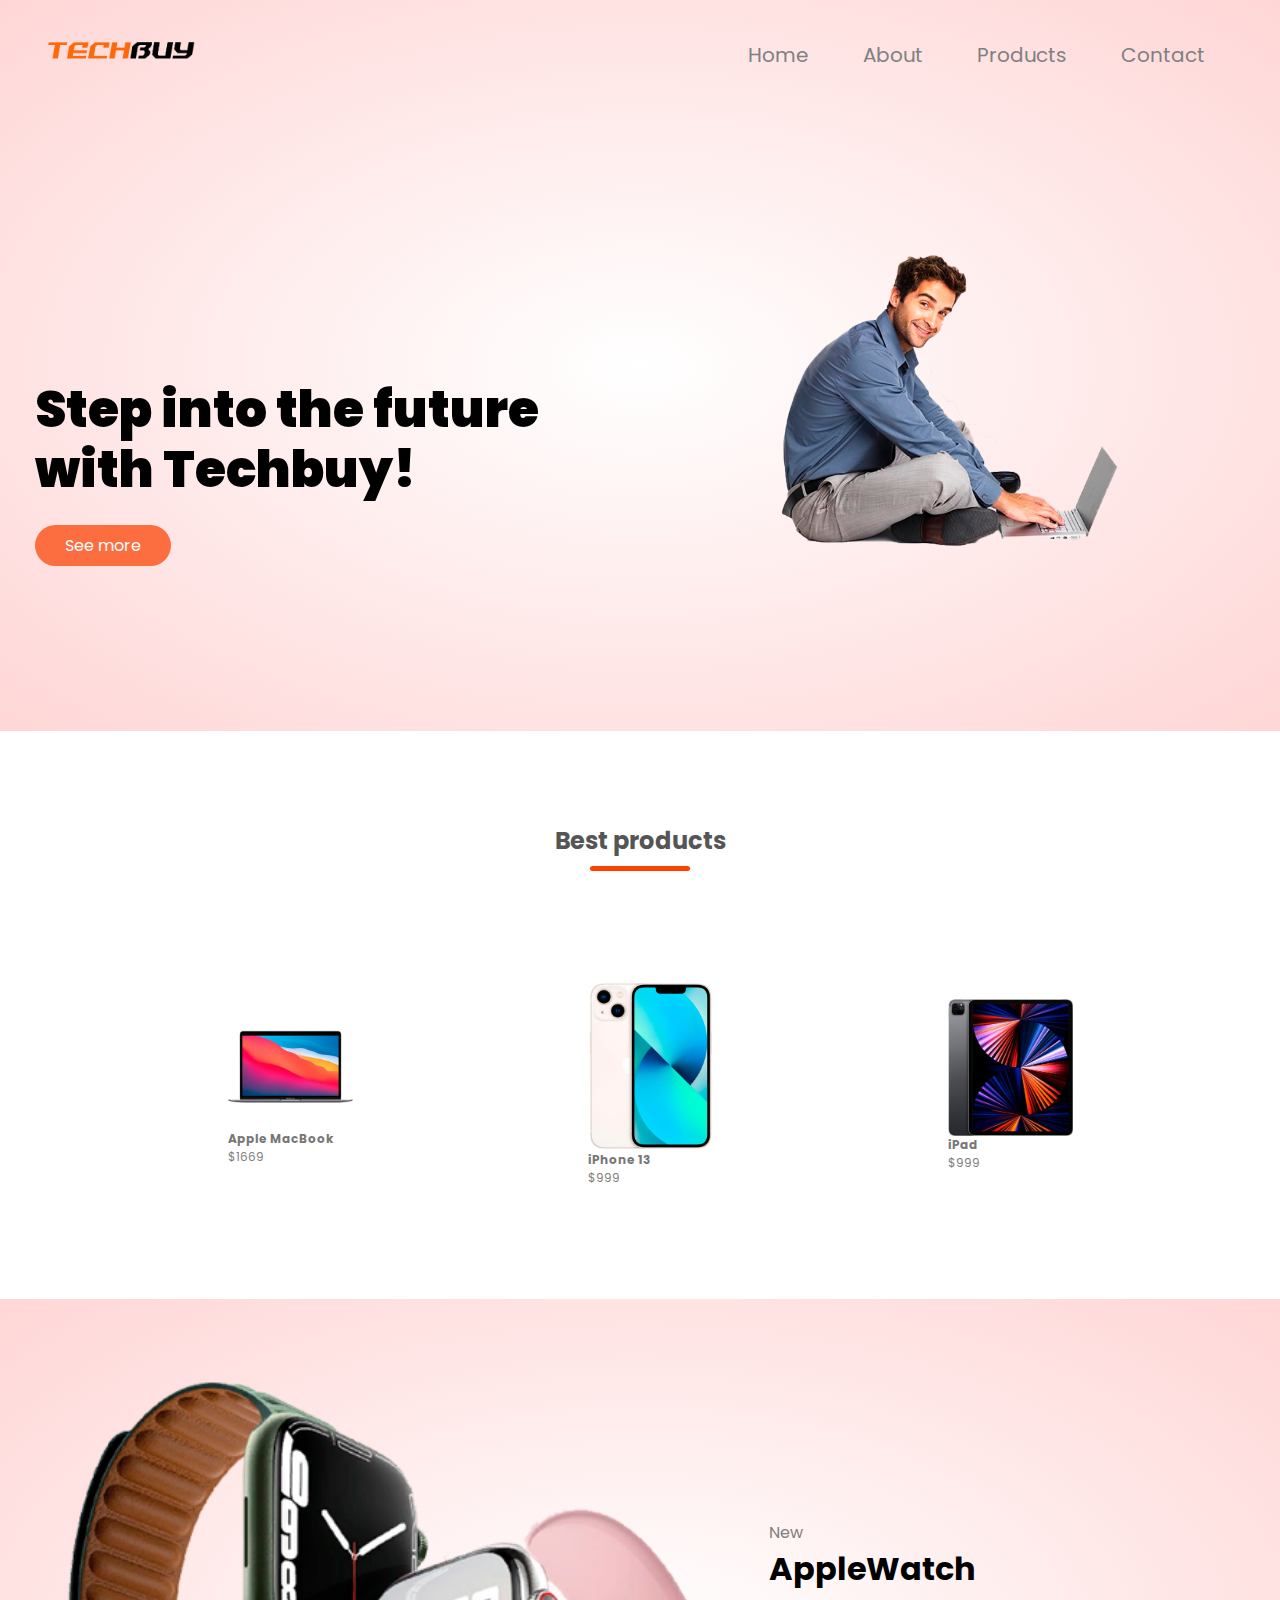
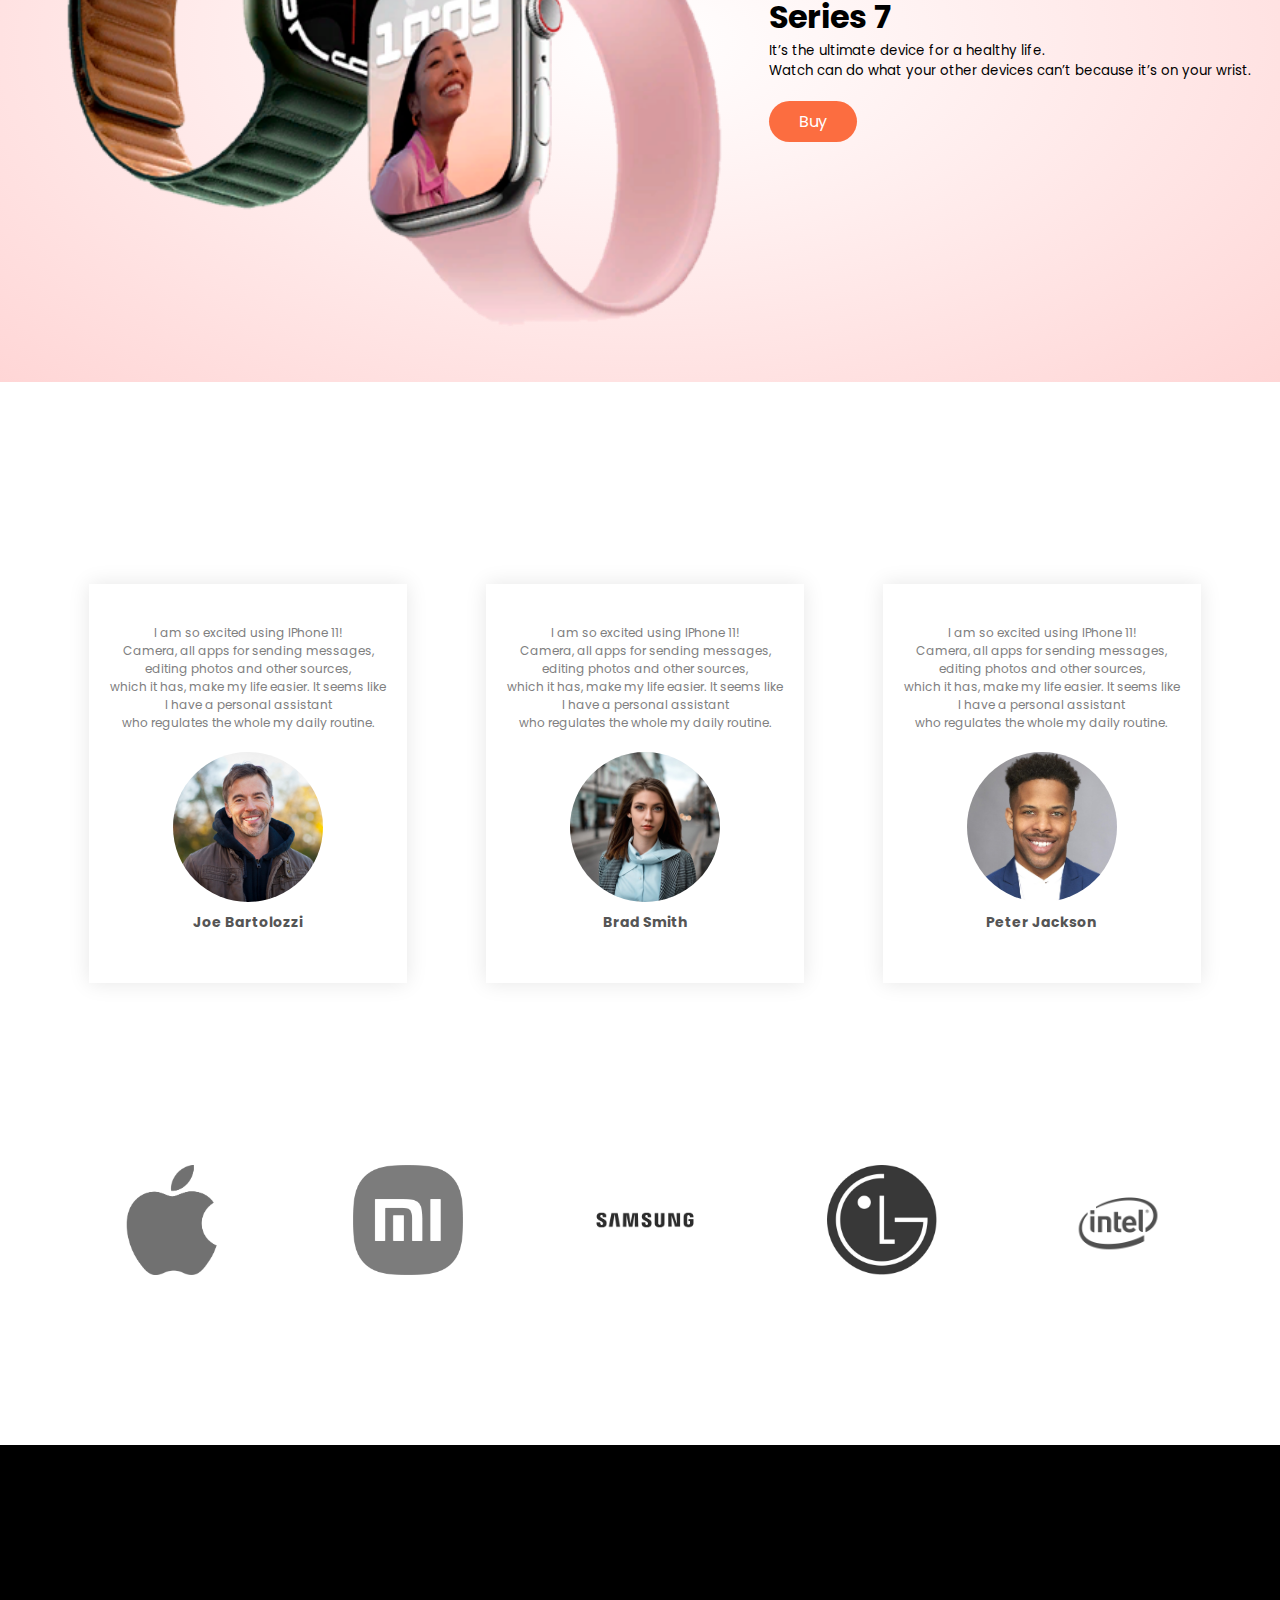
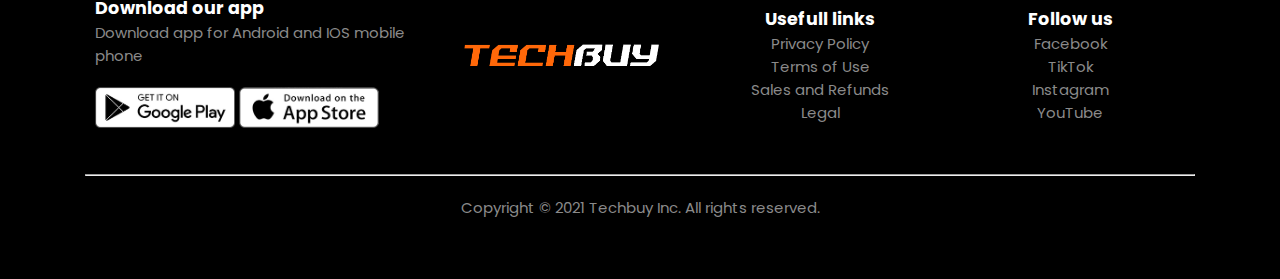
<file: Midka/index.html>
<html lang="en">
<head>
    <meta charset="UTF-8">
    <meta http-equiv="X-UA-Compatible" content="IE=edge">
    <meta name="viewport" content="width=device-width, initial-scale=1.0">
    <title>Techbuy</title>  
    <link rel="stylesheet" href="style.css">
    <style>
        @import url('https://fonts.googleapis.com/css2?family=Poppins:wght@400;500;600&display=swap');
    </style>
    
    <link rel="stylesheet" href="https://use.fontawesome.com/releases/v5.7.0/css/all.css" integrity="sha384-lZN37f5QGtY3VHgisS14W3ExzMWZxybE1SJSEsQp9S+oqd12jhcu+A56Ebc1zFSJ" crossorigin="anonymous">
</head>
<body>

    <div class="header">
        <div class="container">
            <div class="navbar">
                <div class="logo">
                    <img src="Logo techbuy.png" alt="" width="150px">
                </div>
                <nav>
                    <ul id="menuitems">
                        <li><a href="">Home</a></li>
                        <li><a href="">About</a></li>
                        <li><a href="">Products</a></li>
                        <li><a href="">Contact</a></li>
                    </ul>
                </nav>
                <img src="menu.png" class="menu" onclick="menutoggle()">
            </div>
            <div class="row">
                <div class="col-2">
                    <h1>Step into the future <br> with Techbuy!</h1>
                    <a href="" class="btn btn-info" role="button">See more</a>
                </div>
                <div class="col-2">
                    <img src="man2.png" alt="">
                </div>
            </div>
        </div>
    </div>

    <div class="best">
        <h2 class="title">Best products</h2>
        <div class="row">
            <div class="col-3">
                <img src="mac.jpg" alt="" >
                <h4>Apple MacBook</h4>
                <div class="rating">
                    <i class="fas fa-star"></i>
                    <i class="fas fa-star"></i>
                    <i class="fas fa-star"></i>
                    <i class="fas fa-star"></i>
                    <i class="fas fa-star-half-alt"></i>
                </div>
                <p>$1669</p>
            </div>
            <div class="col-3">
                <img src="iphone13.png" alt="" >
                <h4>iPhone 13</h4>
                <div class="rating">
                    <i class="fas fa-star"></i>
                    <i class="fas fa-star"></i>
                    <i class="fas fa-star"></i>
                    <i class="fas fa-star"></i>
                    <i class="fas fa-star"></i>
                </div>
                <p>$999</p>
            </div>
            <div class="col-3">
                <img src="ipad.jpg" alt="" >
                <h4>iPad</h4>
                <div class="rating">
                    <i class="fas fa-star"></i>
                    <i class="fas fa-star"></i>
                    <i class="fas fa-star"></i>
                    <i class="fas fa-star"></i>
                    <i class="fas fa-star-half-alt"></i>
                </div>
                <p>$999</p>
            </div>
        </div>
    </div>
    

    <div class="offer">
        <div class="small-container">
            <div class="row">
                <div class="col2">
                    <img src="watch.png" class="offerimg" width="700px">
                </div>
                <div class="col2">
                    <p>New</p>
                    <h1>AppleWatch</h1>
                    <h1>Series 7</h1>
                    <small>It’s the ultimate device for a healthy life.<br/> Watch can do what your other devices can’t because
                        it’s on your wrist.<br/>
                    </small>
                    <a href="" class="btn">Buy</a>
                </div>
            </div>
        </div>
    </div>
    

    <div class="test">
        <div class="small-container">
            <div class="row">
                <div class="col-3">
                    <i class="fas fa-quote-left"></i>
                    <p>I am so excited using IPhone 11! <br/>Camera, all apps for sending messages,
                        editing photos and other sources, <br/>
                        which it has, make my life easier.
                        It seems like I have a personal assistant <br/>
                        who regulates the whole my daily routine.</p>
                    <div class="rating">
                        <i class="fas fa-star"></i>
                        <i class="fas fa-star"></i>
                        <i class="fas fa-star"></i>
                        <i class="fas fa-star"></i>
                        <i class="fas fa-star-half-alt"></i>
                    </div>
                    <img src="manjack.jpg">
                    <h3>Joe Bartolozzi</h3>
                </div>
                <div class="col-3">
                    <i class="fas fa-quote-left"></i>
                    <p>I am so excited using IPhone 11! <br/>Camera, all apps for sending messages,
                        editing photos and other sources, <br/>
                        which it has, make my life easier.
                        It seems like I have a personal assistant <br/>
                        who regulates the whole my daily routine.</p>
                    <div class="rating">
                        <i class="fas fa-star"></i>
                        <i class="fas fa-star"></i>
                        <i class="fas fa-star"></i>
                        <i class="fas fa-star"></i>
                        <i class="fas fa-star"></i>
                    </div>
                    <img src="woman.jpg">
                    <h3>Brad Smith</h3>
                </div>
                <div class="col-3">
                    <i class="fas fa-quote-left"></i>
                    <p>I am so excited using IPhone 11! <br/>Camera, all apps for sending messages,
                        editing photos and other sources, <br/>
                        which it has, make my life easier.
                        It seems like I have a personal assistant <br/>
                        who regulates the whole my daily routine.</p>
                    <div class="rating">
                        <i class="fas fa-star"></i>
                        <i class="fas fa-star"></i>
                        <i class="fas fa-star"></i>
                        <i class="fas fa-star"></i>
                        <i class="fas fa-star-half-alt"></i>
                    </div>
                    <img src="blackman.jpg">
                    <h3>Peter Jackson</h3>
                </div>
            </div>
        </div>
    </div>


    <div class="brands">
        <div class="small-container">
            <div class="row">
                <div class="col-5">
                    <a href="https://www.apple.com/"><img class="apple" src="Apple.png" ></a>
                </div>
                <div class="col-5">
                    <a href="https://www.mi.com/global/"><img src="mi.png"></a>
                </div>
                <div class="col-5">
                    <a href="https://www.samsung.com/kz_ru/"><img src="samsung.png" ></a>
                </div>
                <div class="col-5">
                    <a href="https://www.lg.com/kz"><img src="lg.png" ></a>
                </div>
                <div class="col-5">
                    <a href="https://www.intel.ru/content/www/ru/ru/homepage.html"><img src="intel.png"></a>
                </div>
            </div>
        </div>
    </div>


    <div class="footer">
        <div class="container">
            <div class="row">
                <div class="footercol1">
                    <h3>Download our app</h3>
                    <p>Download app for Android and IOS mobile phone</p>
                    <div class="app">
                        <a href="https://play.google.com/store"><img src="play-store.png" alt=""></a>
                        <a href="https://www.apple.com/ru/app-store/"><img src="app-store.png" alt=""></a>
                    </div>
                </div>
                <div class="footercol2">
                    <img src="Logowhite techbuy.png" width="200px">
                </div>
                <div class="footercol3">
                    <h3>Usefull links</h3>
                    <ul>
                        <li>Privacy Policy</li>
                        <li>Terms of Use</li>
                        <li>Sales and Refunds</li>
                        <li>Legal</li>
                    </ul>
                </div>
                <div class="footercol4">
                    <h3>Follow us</h3>
                    <ul>
                        <li>Facebook</li>
                        <li>TikTok</li>
                        <li>Instagram</li>
                        <li>YouTube</li>
                    </ul>
                </div>
            </div>
            <hr>
            <p class="copy">Copyright © 2021 Techbuy Inc. All rights reserved.</p>
        </div>
    </div>

    <script>
        var menuitems = document.getElementById("menuitems");

        menuitems.style.maxHeight = "0px";

        function menutoggle(){
            if(menuitems.style.maxHeight == "0px"){
                menuitems.style.maxHeight = "400px";
            }
            else{
                menuitems.style.maxHeight = "0px";
            }
        }
    </script>
</body>
</html>
</file>
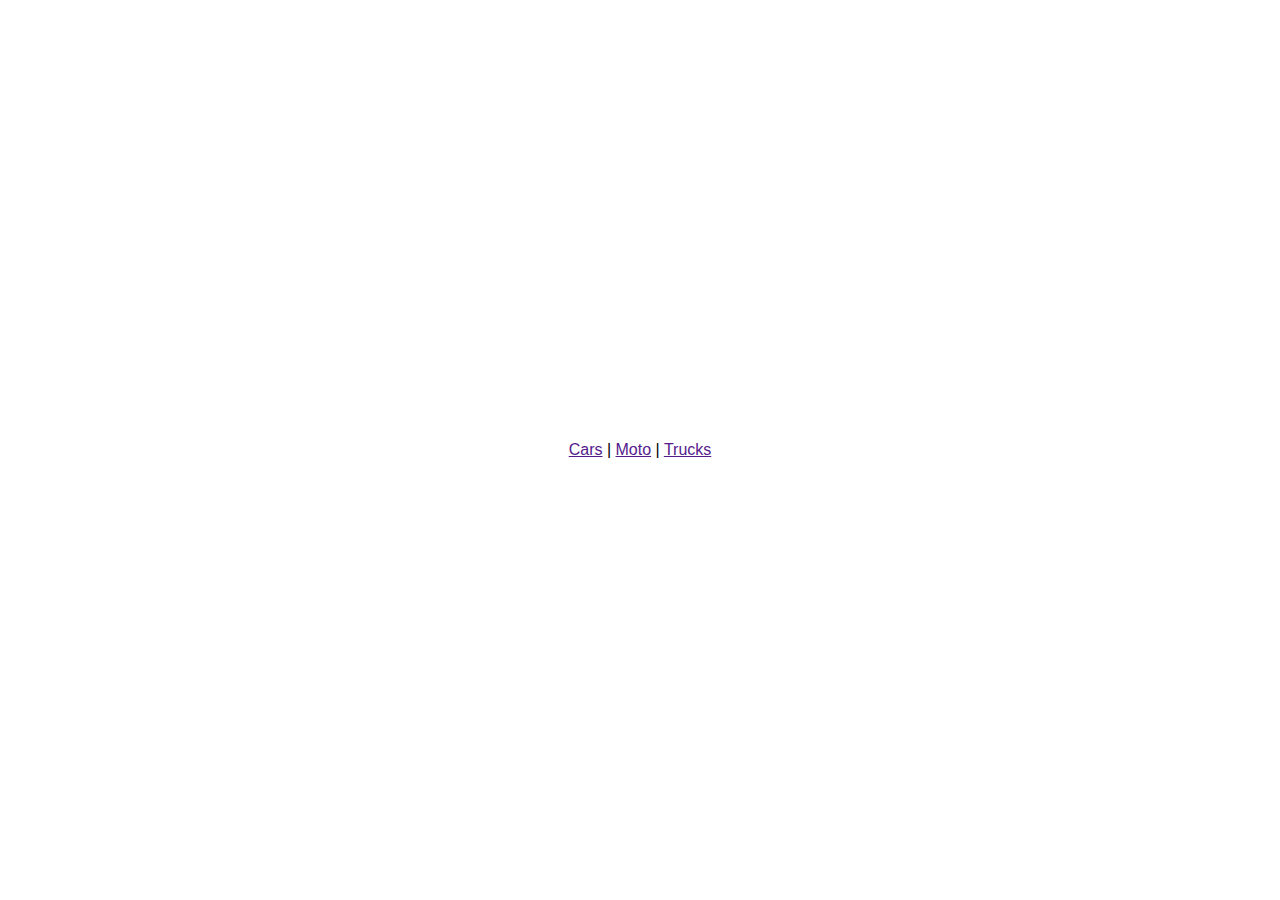
<file: 2-week/practika.html>
<html lang="en">
<head>
    <meta charset="UTF-8">
    <meta http-equiv="X-UA-Compatible" content="IE=edge">
    <meta name="viewport" content="width=device-width, initial-scale=1.0">
    <title>Cars</title>
    <link rel="stylesheet" href="practicestyle.css">
</head>
<body>
    <div class="headbar">
        <nav>
            <a href="">Cars</a> |
            <a href="">Moto</a> |
            <a href="">Trucks</a>
        </nav>
    </div>

</body>
</html>
</file>
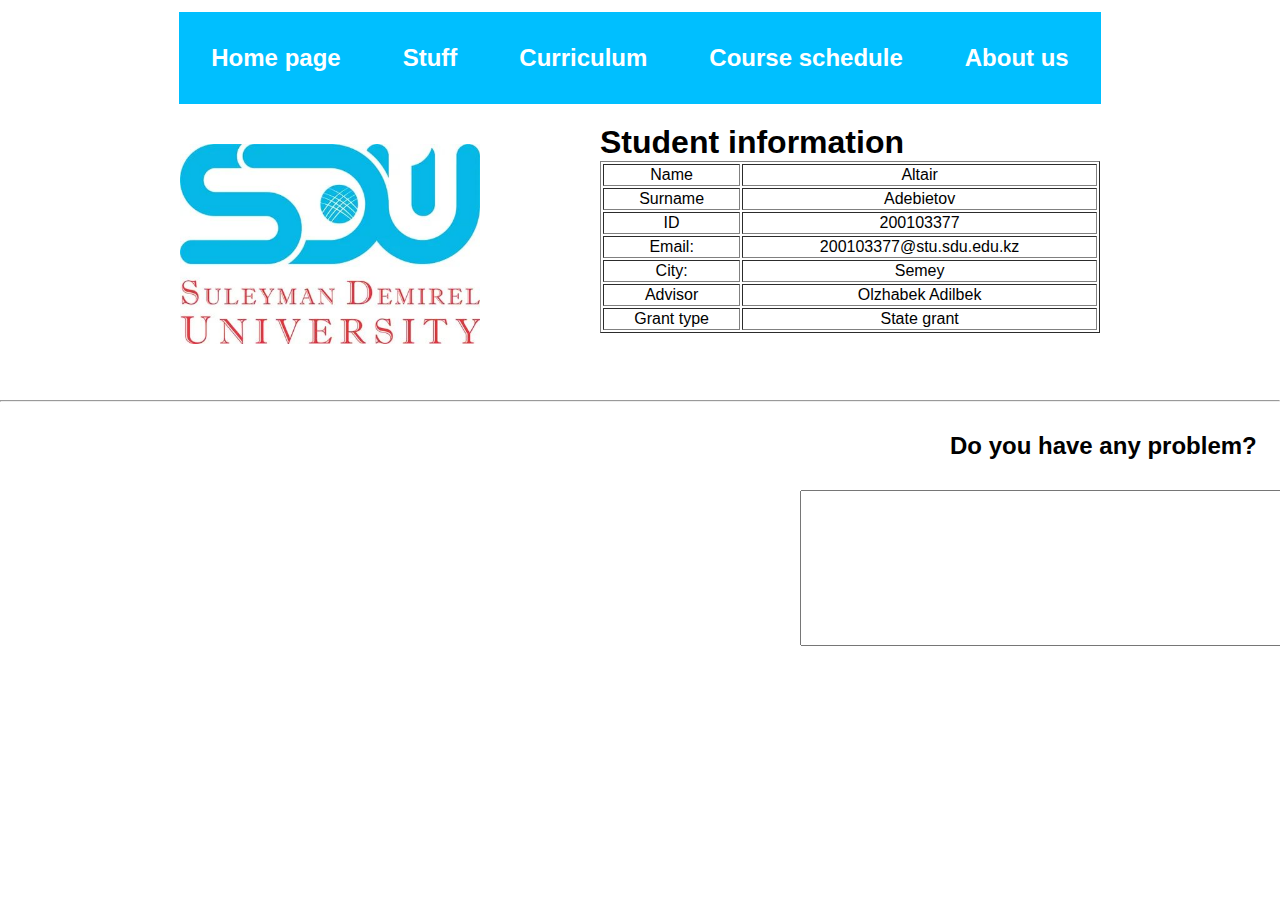
<file: hw1/portal1.html>
<!DOCTYPE html>
<html lang="en">
<head>
    <title>SDU Portal</title>
    <meta charset="UTF-8">
    
    <meta http-equiv="X-UA-Compatible" content="IE=edge">
    <meta name="viewport" content="width=device-width, initial-scale=1.0">
    <title>SDU portal</title>
    <link rel="stylesheet" href="style.css">
</head>
<body>      
    <div class="content">
        <div class="headbar">
            <table style="background-color: deepskyblue;">
                <tr>
                    <td><h2>Home page</h2></td>
                    <td><h2>Stuff</h2></td>
                    <td><h2>Curriculum</h2></td>
                    <td><h2>Course schedule</h2></td>
                    <td><h2>About us</h2></td>
                </tr>
            </table>
        </div>
        <nav> </nav>
        <div class="photo">
            <img src="i.jfif" alt="">
        </div>
        <div class="info">
            <h1>Student information</h1>
            <table border="1">
                <tr><td>Name</td><td>Altair</td></tr>
                <tr><td>Surname</td><td>Adebietov</td></tr>
                <tr><td>ID</td><td>200103377</td></tr>
                <tr><td>Email:</td><td>200103377@stu.sdu.edu.kz</td></tr>
                <tr><td>City:</td><td>Semey</td></tr>
                <tr><td>Advisor</td><td>Olzhabek Adilbek</td></tr>
                <tr><td>Grant type</td><td>State grant</td></tr>
            </table>
        </div>
    </div>
    <hr id="hr">
    <div class="prob">
        <h2>Do you have any problem?</h2>
        
    </div>
    <div class="in"><textarea name="comments" id="" cols="100" rows="10"></textarea></div>
</body>
</html>
</file>
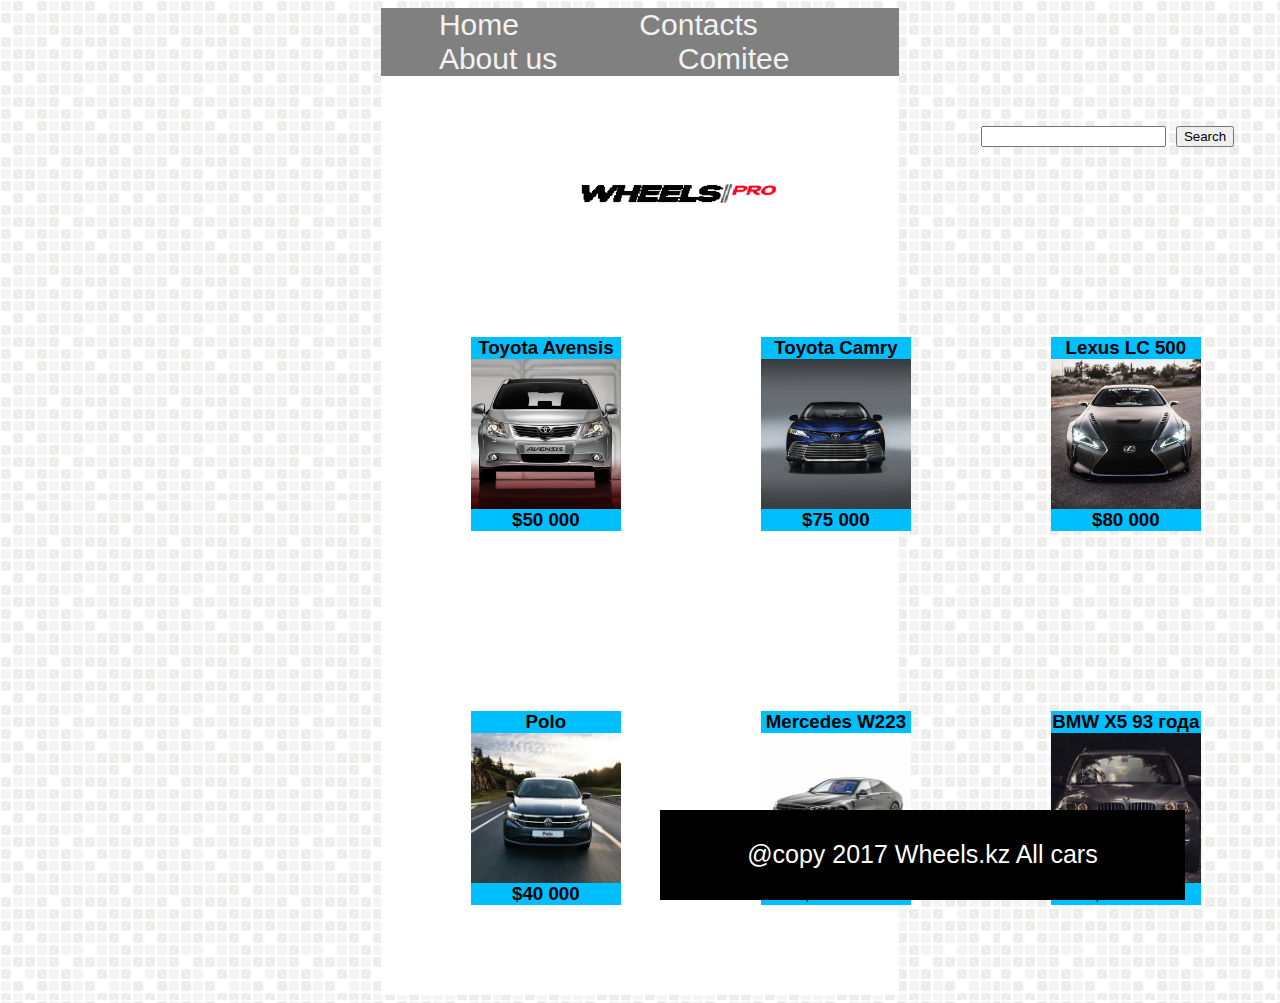
<file: hw2/hw2.html>
<html lang="en">
<head>
    <link rel="stylesheet" href="style.css">
    <style>
        body{
            background-image: url('subtle-mosaic-pattern.png');
        }
    </style>
    <meta charset="UTF-8">
    <meta http-equiv="X-UA-Compatible" content="IE=edge">
    <meta name="viewport" content="width=device-width, initial-scale=1.0">
    <title>Wheels.kz</title>
</head>
<body>
    <div class="info">
        <div class="topnav">
            <a href="#">Home</a>
            <a href="#">Contacts</a>
            <a href="#">About us</a>
            <a href="#">Comitee</a>
        </div>
        <div class="search">
            <div class="field">
                <input type="">
            </div>
            <div class="button">
                <button>Search</button>
            </div>
        </div>
        <div class="logo">
            <a href="#"><img src="logo.png" alt="" width="200" height="100"></a>
        </div>
        <div class="cars1">
            <div class="av1">
                <h3>Toyota Avensis</h3>
                <a href="#im"><img src="i (1).jfif" alt="" width="150" height="150"></a>
                <h3>$50 000</h3>
            </div>
            <div class="av1">
                <h3>Toyota Camry</h3>
                <a href="#im"><img src="160720_90.jpg" alt="" width="150" height="150"></a>
                <h3>$75 000</h3>
            </div>
            <div class="av1">
                <h3>Lexus LC 500</h3>
                <a href="#im"><img src="lc500.jpg" alt="" width="150" height="150"></a>
                <h3>$80 000</h3>
            </div>
        </div>
        <div class="cars">
            <div class="av1">
                <h3>Polo</h3>
                <a href="#im"><img src="polo.jfif" alt="" width="150" height="150"></a>
                <h3>$40 000</h3>
            </div>
            <div class="av1">
                <h3>Mercedes W223   </h3>
                <a href="#im"><img src="mers.webp" alt="" width="150" height="150"></a>
                <h3>$50 000</h3>
            </div>
            <div class="av1">
                <h3>BMW X5 93 года</h3>
                <a href="#im"><img src="x593.jfif" alt="" width="150" height="150"></a>
                <h3>$35 000</h3>
            </div>
        </div>
    </div>
    <div class="footer">@copy 2017 Wheels.kz All cars</div>
</body>
</html>
</file>
<file: Midka/style.css>
*{
    margin: 0;
    padding: 0;
    box-sizing: border-box;
}
body{
    font-family: 'Poppins', sans-serif;
}
.navbar{
    display: flex;
    align-items: center;
    padding: 20px;
}
nav{
    flex: 1;
    text-align: right;
    margin-bottom: 60px ;
}
nav ul{
    display: inline-block;
    list-style-type: none;
}
nav ul li{
    display: inline-block;
    margin-right: 10px;
    padding: 20px;
    font-size: 20px;
}
a{
    text-decoration: none;
    color:gray;
    transition: 0.3s;
}
a:hover{
    color: #fc6d40;
}
p{
    color: gray;
}
.container{
    max-width: 1300px;
    margin: auto;
    padding-left: 25px;
    padding-right: 25px;
}
.row{
    display: flex;
    align-items: center;
    flex-wrap: wrap;
    justify-content: space-around;
    margin-top: 90px;
    margin-left: 10px;
}
.col-2{
    flex-basis: 50%;
    min-width: 300px;
}
.col-2 img{
    max-width: 60%;
    padding: 50px 0;
    margin-left: 20%;
}
.col-2 h1{
    font-size: 50px;
    line-height: 60px;
    margin: 25px 0;
    font-weight: 1000;
}
.btn{
    display: inline-block;
    background: #fc6d40;
    color: white;
    padding: 8px 30px;
    border-radius: 30px;
    transition:background 0.5s;
    stroke: 0;
}
.btn:hover{
    background: #ff4100;
    color: white;
}
.header{
    background: radial-gradient(#fff, #ffd6d6);
}
.col-3{
    flex-basis: 25%;
    padding: 10px;
    min-width: 200px;
    margin-bottom: 50px;
    transition: transform 0.5s;
}
.col-3:hover{
    transform: translateY(-10px);
}
.col-3 img{
    width: 50%;
}
.title{
    text-align: center;
    margin-top: 80px;
    position: relative;
    line-height: 60px;
    color: #555;
}
.title::after{
    content: '';
    background: #ff4100;
    width: 100px;
    height: 5px;
    border-radius: 10px;
    position: absolute;
    bottom: 0;
    left: 50%;
    transform: translateX(-50%);    
}
.best .row{
    display: flex;
    align-items: center;
    
    justify-content: space-around;
    margin-top: 90px;
    margin-left: 200px;
}
.best .row .col-3{
    margin-right: 55px;
}
.offer{
    background: radial-gradient(#fff, #ffd6d6);
    margin-top: 50px;
    padding:0;
}
.offer .btn{
    margin: 20px 0;
}
.small-container .row{
    justify-content: space-evenly;
}
.test{
    padding-top: 100px;

}
.test .col-3{
    text-align: center;
    padding: 40px 20px;
    box-shadow: 0 0 20px 0 rgba(0, 0, 0,0.1);
    cursor: pointer;
    transition: transform 0.5s;
}
.test .col-3 img{
    width: 150px;
    margin-top: 20px;
    border-radius: 50%;
}
.test .col-3:hover{
    transform: translateY(-10px);
}
.rating{
    color: #fc6d40;
}
.fas.fa-quote-left{
    font-size: 35px;
    color: #fc6d40;
}
.col-3{
    font-size: 12px;
    margin: 12px 0;
    color: #777;
}
.test .col-3 h3{
    font-weight: 700;
    color: #555;
    padding: 10px;
}
.brands{
    margin: 150px auto;
}
.brands .col-5{
    width: 150px;
    padding: 20px;
}
.brands .col-5 img{
    width: 100%;
    
    filter:saturate(0%);
}
.brands .col-5 img:hover{
    filter:saturate(100%);
    transition: 0.5s;
}
.footer{
    background: black;
    color: #8a8a8a;
    font-size: 15px;
    padding: 60px;
}
.footer p{
    color: #8a8a8a;
}
.footer h3{
    color:#fff;

}
.footercol1, .footercol2, .footercol3, .footercol4{
    min-width: 250px;
    margin-bottom: 20px;
}
.footercol1{
    flex-basis: 30%;
}
.footercol2{
    flex: 1;
    text-align: center;
}
.footercol2 img{
    margin-bottom: 20px;
}
.footercol3, .footercol4{
    flex-basis: 12%;
    text-align: center;
}
ul{
    list-style-type: none;
}
.app{
    margin-top: 20px;
}
.app img{
    width: 140px;
}
.copy{
    text-align: center;
}
.footer hr{
    background: #b5b5b5;
    height: 1px;
    margin: 20px 0;
}
.menu{
    width: 28px;
    display: none;
    margin-left: 20px;
}

@media only screen and (max-width: 800px){
    nav ul{
        position: absolute;
        top: 70px;
        left: 0;
        background: #333;
        width: 100%;
        overflow: hidden;
        transition: max-height 0.5s;
    }
    nav ul li{
        display: block;
        margin-right: 50px;
        margin-top: 10px;
        margin-bottom: 10px;
    }
    nav ul li a{
        color: white;
    }
    .menu{
        display: block;
        cursor: pointer;
    }
    .brands .col-5 img{
        width: 80%;
        padding: 10px;
    }
}
@media only screen and (max-width: 600px){
    .row{
        text-align: center;
    }
    .col-2, .col-3, .col-4, .col-5{
        flex-basis: 100%;
    }
    .col-2 .offerimg{
        margin-left:    0px;
    }
    .best .col-3{
        margin-left: -110px;
        margin-right: 50px;
    }
    .brands .col-5 img{
        width: 30%;
        padding: 10px;
    }
    .offer .col2 img{
        max-width: 50%;
    }
}
</file>
<file: 2-week/practicestyle.css>
*{
    margin: 0 auto;
    font-family: 'Segoe UI', Tahoma, Geneva, Verdana, sans-serif;
    align-content: center;
}
.headbar{
    display: flex;
    
}
.info .bmw .bmwimg{
    display: block;
    width: 50px;
    height: 30px;
}
</file>
<file: hw1/style.css>
*{
    margin: 0 auto;
    font-family: 'Segoe UI', Tahoma, Geneva, Verdana, sans-serif;
    align-content: center;
}
.color{
    width: auto;
    height: 20px;
}
.content{
    width: 1000px;
    height: 400px;
}
.content .headbar{
    display: inline;
    align-content: center;
    margin: 0;
    width: 1000;
    height: 200;
    color: white;
}
.content .headbar table tr td{
    padding: 30px;
}
.content .info table{
    width: 500px;
    
}
.prob{
    margin-left: 950px;
    margin-top: 30px;
}
.in{
    margin-left: 800px;
    padding-top: 30px;
}
.content .info table td{
    text-align: center;
}
.content .photo{
    display: inline;
}
.content .photo img{
    position: relative;
    margin: 0px 0px 0px 0px;
    padding: 40px;
    padding-right: 20px;
}
.content .info{
    display: inline-block;
    position: absolute;
    padding: 10px;
    margin-left: 100px;
    padding: 20px;
    padding-left: 0;
}
img{    
    width: 300px;
    height: 200px;
}
</file>
<file: hw2/style.css>
body {
    font-family: Arial, Helvetica, sans-serif;
  }
.info{
    width: 41%;
    display: block;
    margin-left: 200px;
    margin: 0 auto;
    background-color: white;
}
.topnav {
    overflow: hidden;
    background-color: gray;
} 
.topnav a {
    color: #f2f2f2;
    text-align: center;
    padding: 14px 58px;
    text-decoration: none;
    font-size: 30px;
}
.topnav a:hover {
    background-color: red;
}
.info .search{
    display: flex;
    margin-left: 600px;
    margin-top: 50px;
}
.info .search .button{
    margin-left: 10px;
}
.cars1{
    display: flex;
    justify-content: space-evenly;
    padding: 20px;
}
.cars{
    display: flex;
    justify-content: space-evenly;
    padding: 20px;
}
h3{
    text-align: center;
    background-color: deepskyblue;
    margin: auto;
}
.logo{
    margin-left: 200px;
}
.cars1 .av1{   
    width: 250px;
    padding: 70px;
    
}
.cars .av1{   
    width: 250px;
    padding: 70px;
}
p{
    color: white;
    text-align: center;
    padding-top: 45px;
    font-size: 20;
}
.footer {
    position: fixed;
    font-size: 25;
    left: 660px;
    bottom: 0;
    width: 41%;
    height: 60px;
    padding-top: 30px;
    background-color: black;
    color: white;
    text-align: center;
 }
</file>
